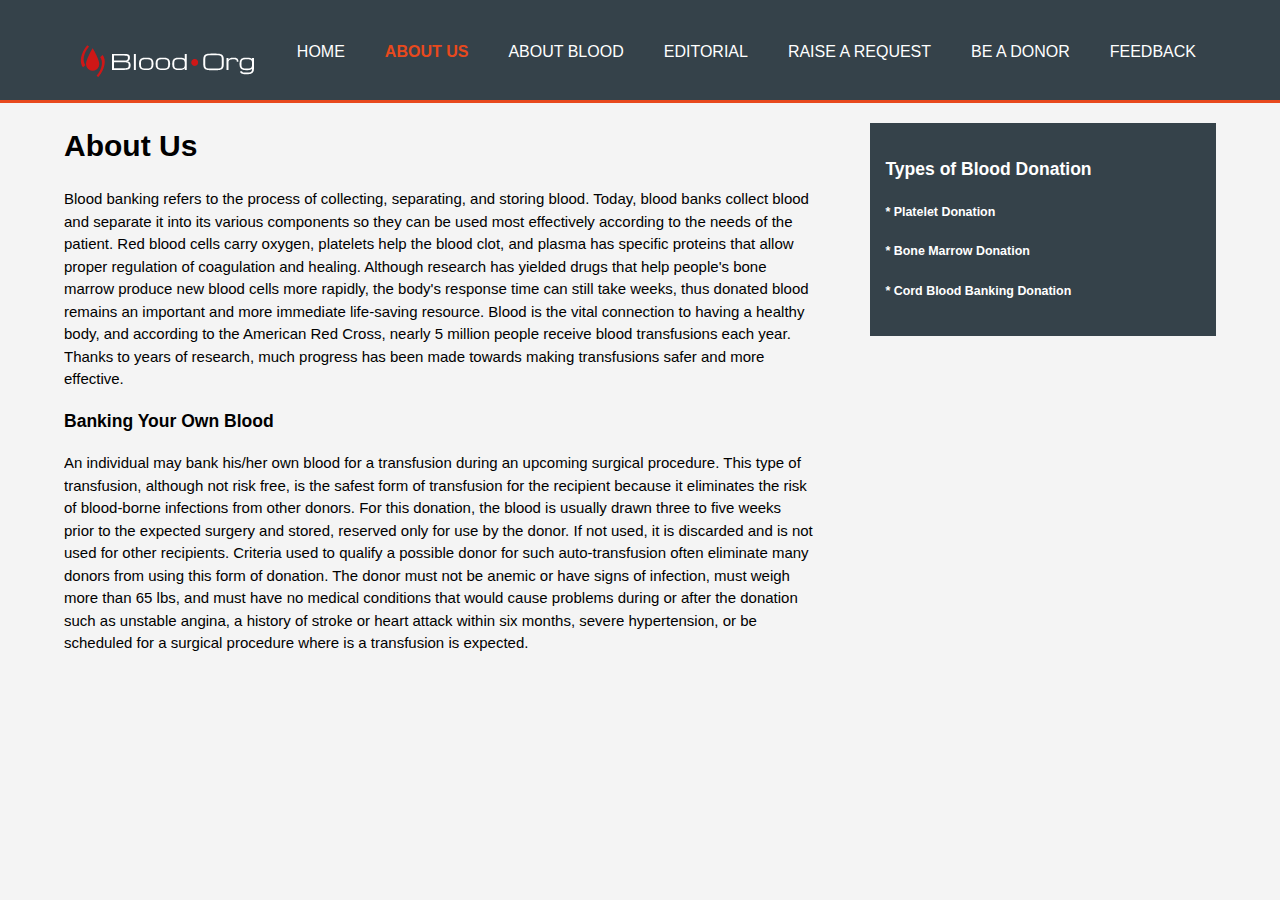
<file: about.html>
<!DOCTYPE html>
<html>
  <head>
    <meta charset="utf-8">
    <meta name="viewport" content="width=device-width">
    <meta name="description" content="Blood Org Website">
    <meta name="keywords" content="blood Org, donate blood, need blood">
    <meta name="author" content="Ajay Tyagi">

    <title>Blood Org | Welcome</title>

    <link rel="stylesheet" href="./css/style.css">

    
  </head>
  <body>
    <header>
      <div class="container">
        <div id="branding">
          <a href="index.html"><img src="./img/bloodorg2.png"></a>
        </div>
        <nav>
          <ul>
            <li><a href="index.html">Home</a></li>
            <li class="current"><a href="about.html">About Us</a></li>
            <li><a href="about_blood.html">About Blood</a></li>
            <li><a href="editorial.html">Editorial</a></li>
            <li><a href="request.html">Raise A Request</a></li>
            <li><a href="donate.html">Be A Donor</a></li>
            <li><a href="feedback.html">Feedback</a></li>
          </ul>
        </nav>
      </div>
    </header>

    <section id="main">
      <div class="container">
        <article id="main-col">
          <h1 class="page-title">About Us</h1>
          <p>
            Blood banking refers to the process of collecting, separating, and storing blood. Today, blood banks collect blood and separate it into its various components so they can be used most effectively according to the needs of the patient. Red blood cells carry oxygen, platelets help the blood clot, and plasma has specific proteins that allow proper regulation of coagulation and healing. Although research has yielded drugs that help people's bone marrow produce new blood cells more rapidly, the body's response time can still take weeks, thus donated blood remains an important and more immediate life-saving resource.

Blood is the vital connection to having a healthy body, and according to the American Red Cross, nearly 5 million people receive blood transfusions each year. Thanks to years of research, much progress has been made towards making transfusions safer and more effective.
          </p>
           <h3>Banking Your Own Blood</h3>
          <p>
          An individual may bank his/her own blood for a transfusion during an upcoming surgical procedure. This type of transfusion, although not risk free, is the safest form of transfusion for the recipient because it eliminates the risk of blood-borne infections from other donors. For this donation, the blood is usually drawn three to five weeks prior to the expected surgery and stored, reserved only for use by the donor. If not used, it is discarded and is not used for other recipients.

          Criteria used to qualify a possible donor for such auto-transfusion often eliminate many donors from using this form of donation. The donor must not be anemic or have signs of infection, must weigh more than 65 lbs, and must have no medical conditions that would cause problems during or after the donation such as unstable angina, a history of stroke or heart attack within six months, severe hypertension, or be scheduled for a surgical procedure where is a transfusion is expected.
          </p>
        </article>

        <aside id="sidebar">
          <div class="dark">
            <h3>Types of Blood Donation</h3>
            <h5>* Platelet Donation</h5>
            <h5>* Bone Marrow Donation</h5>
            <h5>* Cord Blood Banking Donation</h5>
          </div>
        </aside>
      </div>
    </section>

   
  </body>
</html>
</file>
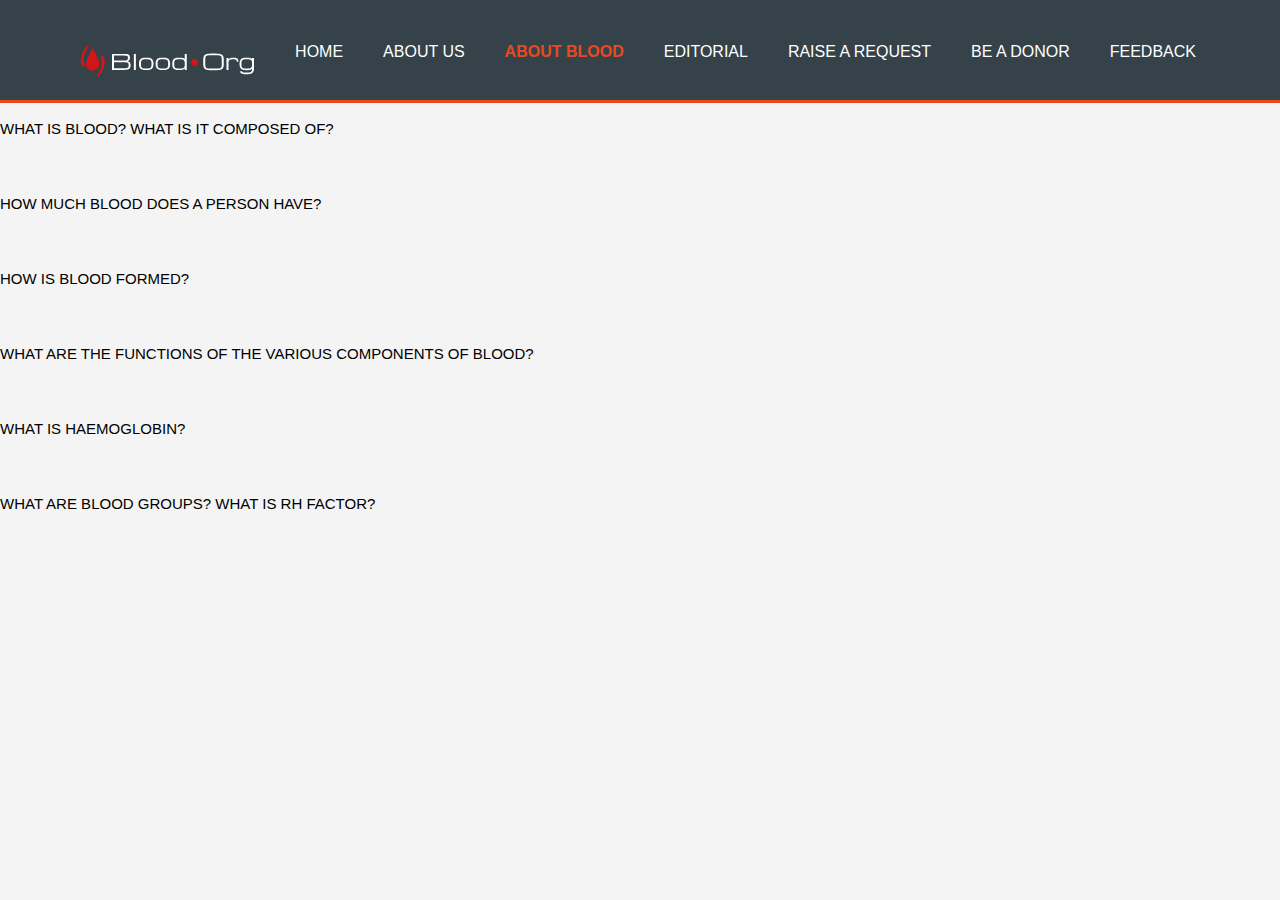
<file: about_blood.html>
<html>
  <head>
    <meta charset="utf-8">
    <meta name="viewport" content="width=device-width">
    <meta name="description" content="Blood Org Website">
	  <meta name="keywords" content="blood bank, donate blood, need blood">
  	<meta name="author" content="Ajay Tyagi, Akarshit Joshi">

    <title>Blood Org | Welcome</title>
    
    <link rel="stylesheet" href="./css/style.css">
  </head>
  <body>
    <header>
      <div class="container">
        <div id="branding">
          <a href="index.html"><img src="./img/bloodorg2.png"></a>
        </div>
        <nav>
          <ul>
            <li><a href="index.html">Home</a></li>
            <li><a href="about.html">About Us</a></li>
            <li class="current"><a href="about_blood.html">About Blood</a></li>
            <li><a href="editorial.html">Editorial</a></li>
            <li><a href="request.html">Raise A Request</a></li>
            <li><a href="donate.html">Be A Donor</a></li>
            <li><a href="feedback.html">Feedback</a></li>
          </ul>
        </nav>
      </div>
    </header>
    
    <p id="q1">WHAT IS BLOOD? WHAT IS IT COMPOSED OF?</p>
      <p id="text1" class="text">Blood is the red coloured fluid flowing continuously in our body’s circulatory system. It contains mainly a fluid called plasma in which are suspended cellular elements. Three types of cells: Red Blood Cells or RBC’s, White Blood Cells or WBC’s and tiny platelets form the cellular element.</p>
    <br>
  
    <div>
    <p id="q2">HOW MUCH BLOOD DOES A PERSON HAVE?</p>
      <p id="text2" class="text">The total amount of blood in the human body can vary with several factors, like age, sex, health condition, body type, etc. However, for an average adult, the volume of blood in his/her body is 7-8% of the body weight (The amount of blood would vary between 5 to 6 litres for an average adult).</p>
    </div>
    <br>
<div>

    <p id="q3">HOW IS BLOOD FORMED?</p>
      <p id="text3" class="text">Blood consists of RBCs, WBCs, platelets suspended in plasma. In early embryonic life blood cells are formed in liver and spleen. But by the fifth month the Haemopoisis (i.e., formation of blood) occurs in bone marrow and lymphatic tissues. At birth the entire bone marrow is red and active. Gradually as the child grows, the marrow remains red only in the flat bones and vertebrae. The RBC, grannulocytes of WBC and platelets are produced mainly by bone marrow. The lymphocytes, monocytes, plasma cells are formed in the lymphoid and Reticulo Endothelial tissues. The orderly proliferation of the cells in the bone marrow and their release into circulation is carefully regulated according to the needs of body. Every day, new blood cells are being produced in the bone marrow and every day old cells are dying and being removed from the body. Red blood cells have a life of 120 days and when it becomes old and senile it is thrown out. White cells live for a few days and platelets for a few hours. Thus, daily new cells are added to the circulation and old are removed from it.</p>
  </div>    
    <br>
<div>
    <p id="q4">WHAT ARE THE FUNCTIONS OF THE VARIOUS COMPONENTS OF BLOOD?</p>
      <p id="text4" class="text">The functions of the 4 components of blood are:  
a) Plasma: acts as a vehicle to carry many substances like glucose, fats and proteins, enzymes and hormones, etc., in addition to the blood cells. 
b) Red Cells: carry oxygen from lungs to various body tissues and take back carbon dioxide from the cells and tissues to be thrown out of body in the form of exhaled air. 
c) White cells: mainly act as body scavengers and guards. They help in the immune system of the body and act as defence forces of the body, killing the bacteria or any other organisms entering the body. 
d) Platelets: help in the clotting and coagulation of blood. We have experienced in our life that whenever we get injured the bleeding stops after a few minutes. This is brought about by a mechanism called clotting of blood in which platelets plays a very vital role.</p>
    </div>
    <br>
    
<div>
    <p id="q5">WHAT IS HAEMOGLOBIN?</p>
      <p id="text5" class="text">Haemoglobin is a substance present in the red cells. It is helpful in carrying oxygen and carbon dioxide. On an average, in a healthy male it should be between 14-16 gm % and in a female it should be about 12-14 gm %. This is also being daily synthesized and the new is replacing the old stock.</p>
    </div>
    <br>
<div>
    <p id="q6">WHAT ARE BLOOD GROUPS? WHAT IS RH FACTOR?</p>
      <p id="text6" class="text">Every individual has two types of blood groups. The first is called the ABO grouping and the second type is called Rh grouping. In the ABO group there are four categories namely A Group, B Group, O Group and AB Group. In the Rh Group either the individual is Rh-positive, or Rh-negative. Rh is a factor called as Rhesus factor that has come to us from Rhesus monkeys. It refers to a protein on the red blood cells (Protein present: Rh-positive; Protein absent: Rh-negative). Thus, each and every human being will fall in one of the following groups. A positive or A negative B positive or B negative O positive or O negative AB positive or AB negative There are also some sub groups and other classifications which have not been discussed here.</p>
    </div>
    <br>
    
<!--    <footer>
     <p>Blood Org Web Deisgn, Copyright &copy; 2019</p>
    </footer>
-->
    <script src="./js/text1.js"></script>
    <script src="./js/text2.js"></script>
    <script src="./js/text3.js"></script>
    <script src="./js/text4.js"></script>
    <script src="./js/text5.js"></script>
    <script src="./js/text6.js"></script>


</body>
</html>
</file>
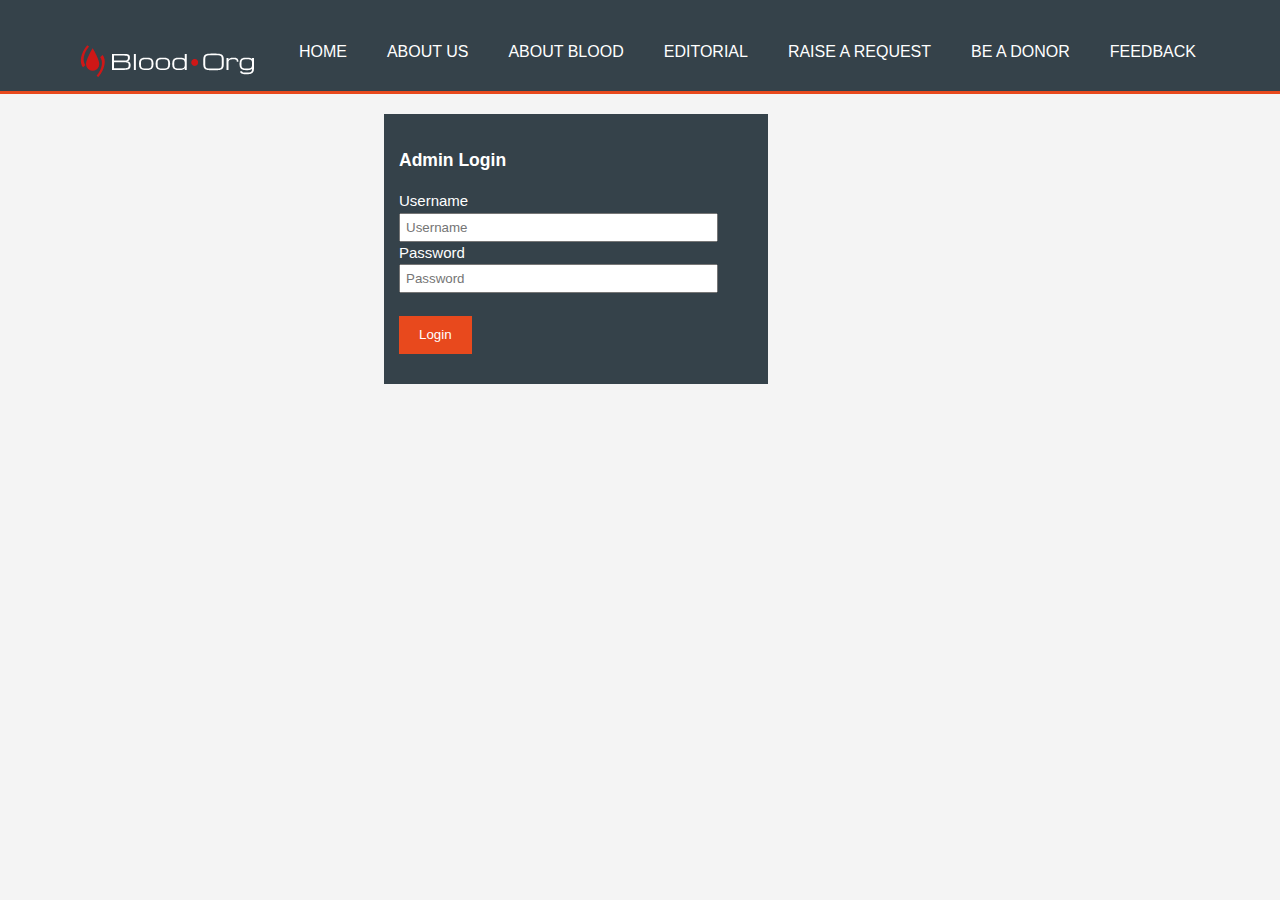
<file: adminlogin.html>
<html>
  <head>
    <meta charset="utf-8">
    <meta name="viewport" content="width=device-width">
    <meta name="description" content="Blood Org Website">
    <meta name="keywords" content="blood bank, donate blood, need blood">
    <meta name="author" content="Ajay Tyagi, Akarshit Joshi">

    <title>Blood Org | Welcome</title>
    
    <link rel="stylesheet" href="./css/style.css">
    <link rel="stylesheet" href="./css/slider.css">
  </head>
  <body>
    <header>
      <div class="container">
        <div id="branding">
          <a href="index.html"><img src="./img/bloodorg2.png"></a>
        </div>
        <nav>
          <ul>
            <li><a href="index.html">Home</a></li>
            <li><a href="about.html">About Us</a></li>
            <li><a href="about_blood.html">About Blood</a></li>
            <li><a href="editorial.html">Editorial</a></li>
            <li><a href="request.html">Raise A Request</a></li>
            <li><a href="donate.html">Be A Donor</a></li>
            <li><a href="feedback.html">Feedback</a></li>
          </ul>
        </nav>
      </div>
    </header>

    <aside id="feedside">
          <div class="feeddark">
            <h3>Admin Login</h3>
            <form class="quote" action="dashboard.html">
              <div>
                <label>Username</label><br>
                <input type="text" placeholder="Username" required>
              </div>
              <div>
                <label>Password</label><br>
                <input type="password" placeholder="Password" pattern="(?=.*\d)(?=.*[a-z])(?=.*[A-Z]).{8,}" title="Must contain at least one number and one uppercase and lowercase letter, and at least 8 or more characters" required>
              </div><br>
              
              <button class="button_1" type="submit">Login</button> 
          </form>
          </div>
        </aside>


   <!-- <footer>
      <p>Blood Org Web Deisgn, Copyright &copy; 2019</p>
    </footer> -->
    
    <script src="./js/slider.js"></script>
  </body>
</html>
</file>
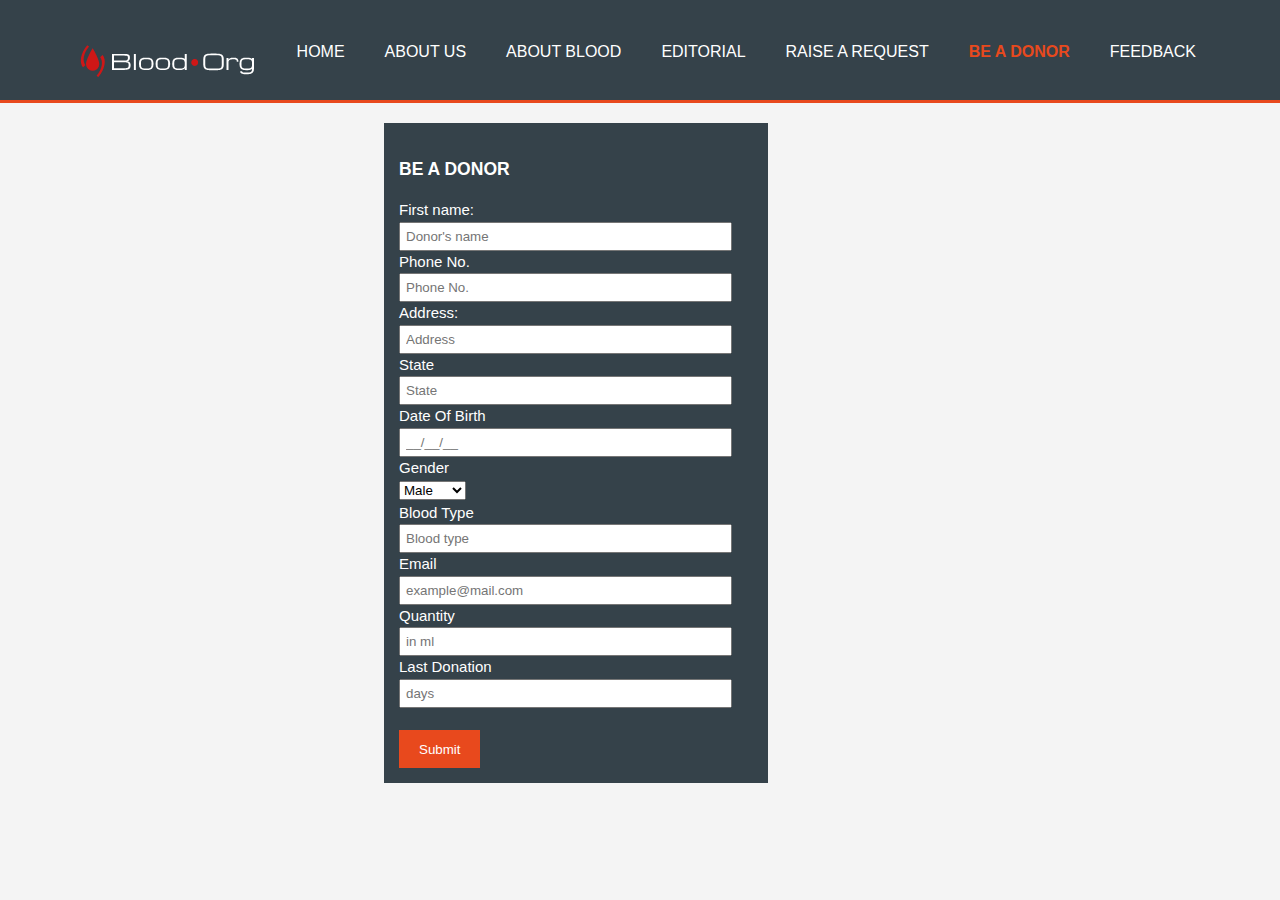
<file: donate.html>
<!DOCTYPE html>
<html>
  <head>
    <meta charset="utf-8">
    <meta name="viewport" content="width=device-width">
    <meta name="description" content="Blood Org Website">
    <meta name="keywords" content="blood Org, donate blood, need blood">
    <meta name="author" content="Ajay Tyagi, Akarshit Joshi">

    <title>Blood Org | Welcome</title>

    <link rel="stylesheet" href="./css/style.css">
    <script>        
           function phoneno(){          
            $('#phone').keypress(function(e) {
                var a = [];
                var k = e.which;

                for (i = 48; i < 58; i++)
                    a.push(i);

                if (!(a.indexOf(k)>=0))
                    e.preventDefault();
            });
        }
       </script>
  </head>
  <body>
    <header>
      <div class="container">
        <div id="branding">
          <a href="index.html"><img src="./img/bloodorg2.png"></a>
        </div>
        <nav>
          <ul>
            <li><a href="index.html">Home</a></li>
            <li><a href="about.html">About Us</a></li>
            <li><a href="about_blood.html">About Blood</a></li>
            <li><a href="editorial.html">Editorial</a></li>
            <li><a href="request.html">Raise A Request</a></li>
            <li class="current"><a href="donate.html">Be A Donor</a></li>
            <li><a href="feedback.html">Feedback</a></li>
          </ul>
        </nav>
      </div>
    </header>


    <aside id="feedside">
          <div class="feeddark">
            <h3>BE A DONOR</h3>
            <form class="quote"  action="http://localhost:3000/donor" method="POST">
              <div>
                First name: <input type="text" name="fname" placeholder="Donor's name"><br>
                Phone No. <input type="text" id="phone" name="phone" onkeypress="phoneno()" maxlength="10" placeholder="Phone No."><br>
                Address:<input type="text" name="addr" placeholder="Address"><br>
                State <input type="text" name="state" placeholder="State"><br>
                Date Of Birth <input type="text" name="dob" placeholder="__/__/__"><br>
                Gender<br>
                <select>
                <option value="male" selected="selected">Male</option><br><option value="female">Female</option><br><option value="other">Other</option>
                </select><br>
                Blood Type<input type="text" name="blood" placeholder="Blood type"><br>
                Email<input type="text" name="email" placeholder="example@mail.com"><br>
                Quantity<input type="number" name="quantity" placeholder="in ml" min="490"><br>
                Last Donation<input type="number" name="days" placeholder="days" min="59"><br><br>

                <button class="button_1" type="submit">Submit</button>
              </div>
            </form>
          </div>
    </aside>
    <!-- <footer>
      <p>Blood Org, Copyright &copy; 2019</p>
    </footer>
  -->
  </body>
  </html>
</file>
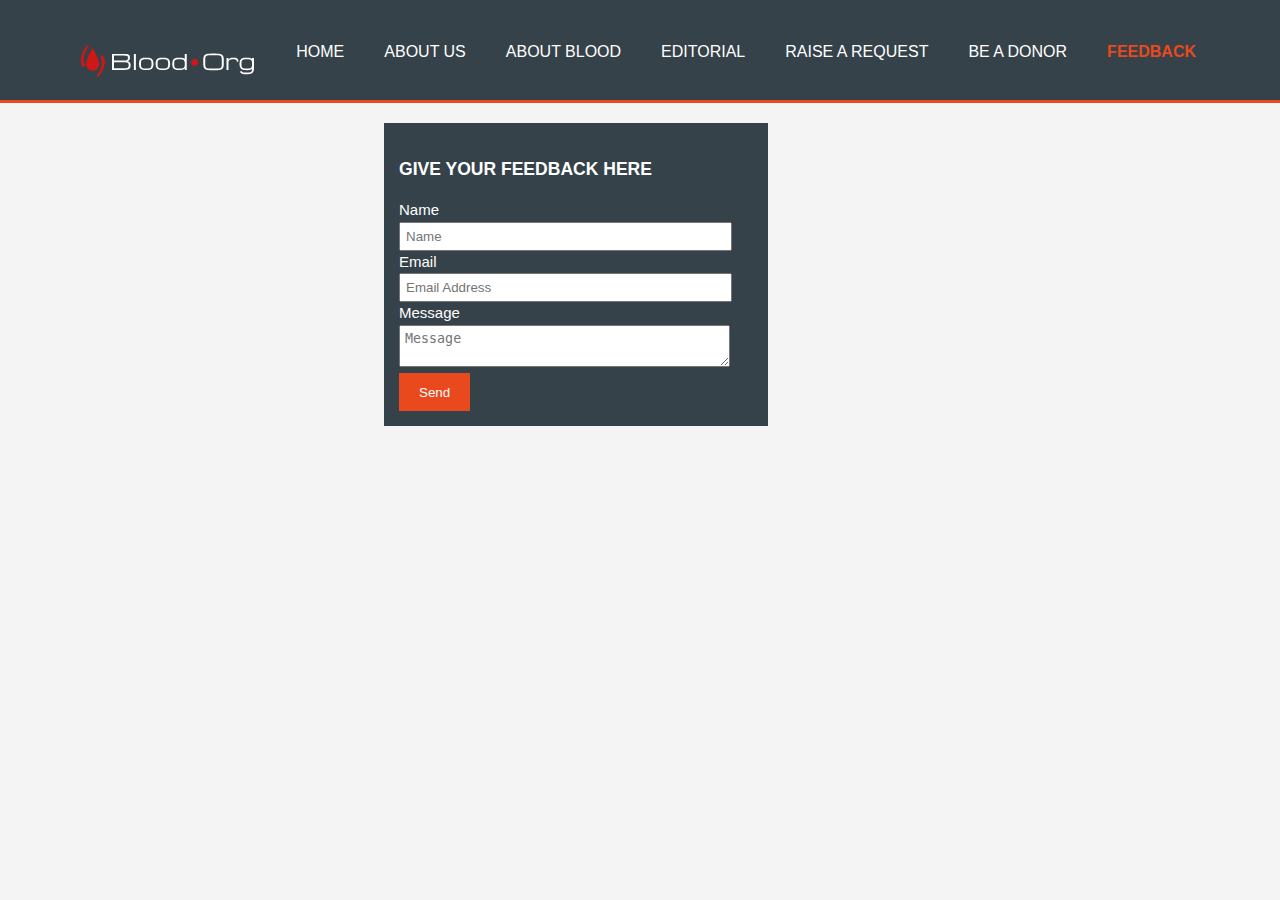
<file: feedback.html>
<!DOCTYPE html>
<html>
  <head>
    <meta charset="utf-8">
    <meta name="viewport" content="width=device-width">
    <meta name="description" content="Blood Org Website">
    <meta name="keywords" content="blood Org, donate blood, need blood">
    <meta name="author" content="Ajay Tyagi">

    <title>Blood Org | Welcome</title>
    
    <link rel="stylesheet" href="./css/style.css">
  </head>
  <body>
    <header>
      <div class="container">
        <div id="branding">
          <a href="index.html"><img src="./img/bloodorg2.png"></a>
        </div>
        <nav>
          <ul>
            <li><a href="index.html">Home</a></li>
            <li><a href="about.html">About Us</a></li>
            <li><a href="about_blood.html">About Blood</a></li>
            <li><a href="editorial.html">Editorial</a></li>
            <li><a href="request.html">Raise A Request</a></li>
            <li><a href="donate.html">Be A Donor</a></li>
            <li class="current"><a href="feedback.html">Feedback</a></li>
          </ul>
        </nav>
      </div>
    </header>


    <aside id="feedside">
          <div class="feeddark">
            <h3>GIVE YOUR FEEDBACK HERE</h3>
            <form class="quote" action="http://localhost:3002/feed" method="POST">
              <div>
                <label>Name</label><br>
                <input type="text" placeholder="Name">
              </div>
              <div>
                <label>Email</label><br>
                <input type="email" placeholder="Email Address">
              </div>
              <div>
                <label>Message</label><br>
                <textarea placeholder="Message"></textarea>
              </div>
              <button class="button_1" type="submit">Send</button>
          </form>
          </div>
        </aside>
        
  </body>
  </html>
</file>
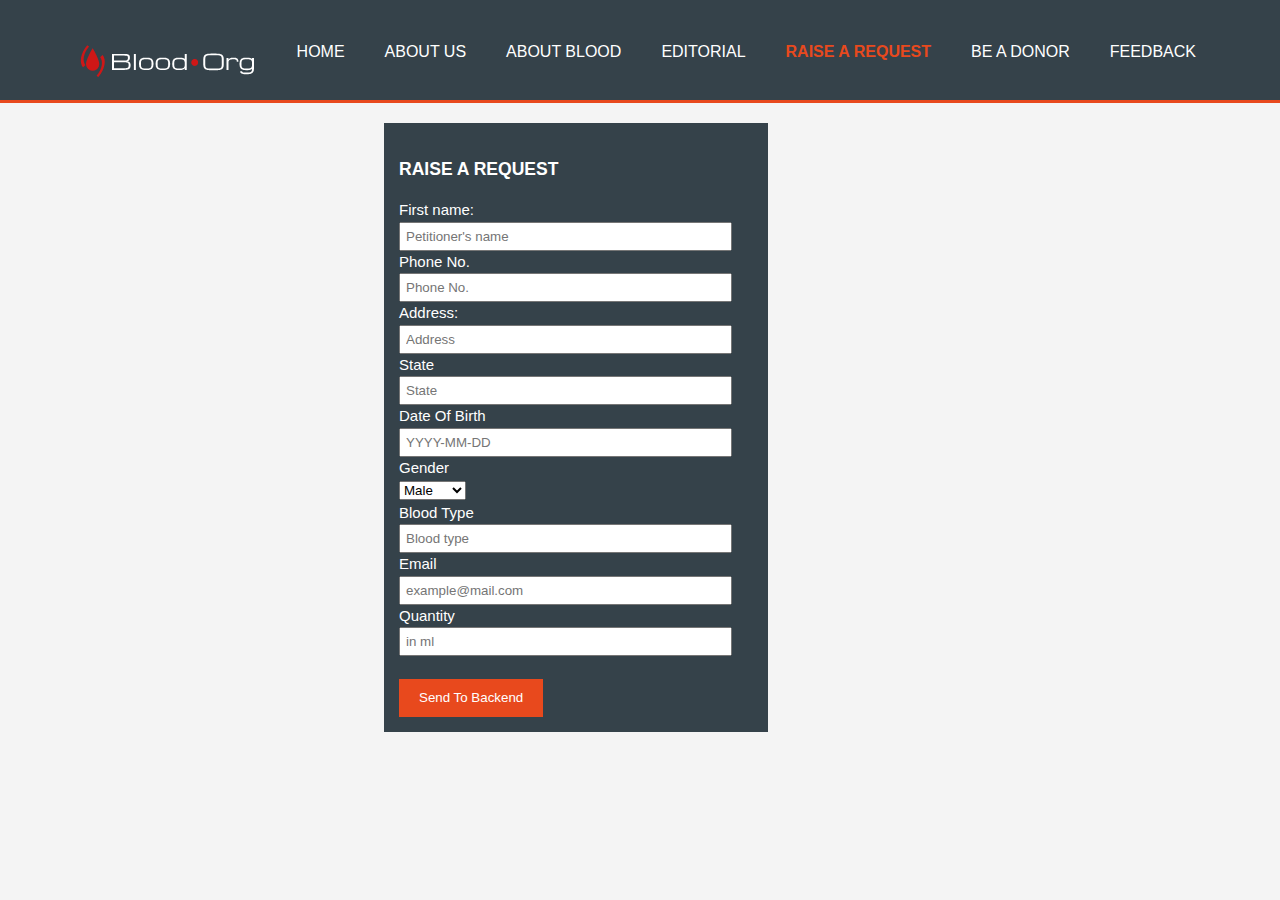
<file: request.html>
<!DOCTYPE html>
<html>
  <head>
    <meta charset="utf-8">
    <meta name="viewport" content="width=device-width">
    <meta name="description" content="Blood Org Website">
    <meta name="keywords" content="blood Org, donate blood, need blood">
    <meta name="author" content="Ajay Tyagi">

    <title>Blood Org | Welcome</title>

    <link rel="stylesheet" href="./css/style.css">
    <script>        
           function phoneno(){          
            $('#phone').keypress(function(e) {
                var a = [];
                var k = e.which;

                for (i = 48; i < 58; i++)
                    a.push(i);

                if (!(a.indexOf(k)>=0))
                    e.preventDefault();
            });
        }
       </script>
  </head>
  <body>
    <header>
      <div class="container">
        <div id="branding">
          <a href="index.html"><img src="./img/bloodorg2.png"></a>
        </div>
        <nav>
          <ul>
            <li><a href="index.html">Home</a></li>
            <li><a href="about.html">About Us</a></li>
            <li><a href="about_blood.html">About Blood</a></li>
            <li><a href="editorial.html">Editorial</a></li>
            <li class="current"><a href="request.html">Raise A Request</a></li>
            <li><a href="donate.html">Be A Donor</a></li>
            <li><a href="feedback.html">Feedback</a></li>
          </ul>
        </nav>
      </div>
    </header>


    <aside id="feedside">
          <div class="feeddark">
            <h3>RAISE A REQUEST</h3>
            <form class="quote"  action="http://localhost:3000/request" method="POST">
              <div>
                First name: <input type="text" name="fname" placeholder="Petitioner's name"><br>
                Phone No. <input type="text" id="phone" name="phone" onkeypress="phoneno()" maxlength="10" placeholder="Phone No."><br>
                Address:<input type="text" name="addr" placeholder="Address"><br>
                State <input type="text" name="state" placeholder="State"><br>
                Date Of Birth <input type="text" name="dob" placeholder="YYYY-MM-DD"><br>
                Gender<br>
                <select>
                <option value="male" selected="selected">Male</option><br><option value="female">Female</option><br><option value="other">Other</option>
                </select><br>
                Blood Type<input type="text" name="blood" placeholder="Blood type"><br>
                Email<input type="text" name="email" placeholder="example@mail.com"><br>
                Quantity<input type="number" name="quantity" placeholder="in ml" min="490"><br><br>

                <button class="button_1" type="submit">Send To Backend</button>
              </div>
            </form>
          </div>
    </aside>


 <!--   <footer>
      <p>Blood Org Web Deisgn, Copyright &copy; 2019</p>
    </footer>
  </div> -->
  </body>
</html>
</file>
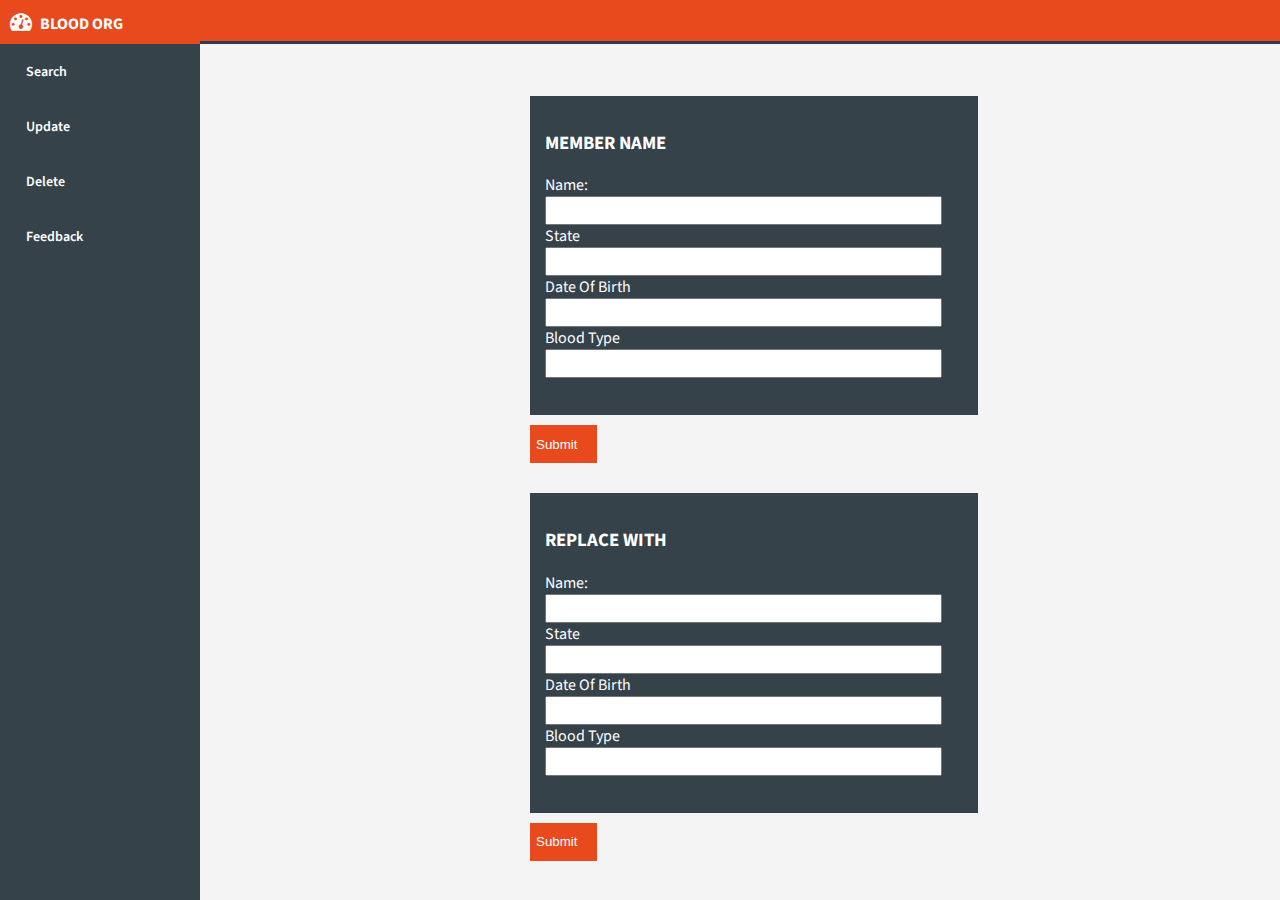
<file: update.html>
<!DOCTYPE html>
<html>
	<head>
		<meta charset="utf-8">
	    <meta http-equiv="X-UA-Compatible" content="IE=edge">
    	<meta name="viewport" content="width=device-width, initial-scale=1">
		<title>Blood Org | Dashboard</title>
		<link href='https://fonts.googleapis.com/css?family=Source+Sans+Pro:700, 600,500,400,300' rel='stylesheet' type='text/css'>
		<link rel="stylesheet" href="https://maxcdn.bootstrapcdn.com/font-awesome/4.5.0/css/font-awesome.min.css">
		<link rel="stylesheet" href="	">
		<link rel="stylesheet" href="main.css">

		<script src="https://code.jquery.com/jquery-2.2.0.min.js"></script>
		<script src="https://code.highcharts.com/highcharts.js"></script>
		<script src="https://code.highcharts.com/modules/data.js"></script> 
		<script src="main.js"></script> 

	</head>
	<body>
		<div class="header"onclick="window.location.href='dashboard.html'">
			<div class="logo">
				<i class="fa fa-tachometer"></i>
				<span>Blood Org</span>
			</div>
			<a href="#" class="nav-trigger"><span></span></a>
		</div>
		<div class="side-nav">
			<div class="logo">
				<i class="fa fa-tachometer"></i>
				<span>Blood Org</span>
			</div>
			<nav>
				<ul>
					<li>
						<a href="search.html">
							<span><i></i></span>
							<span>Search</span>
						</a>
					</li>
					<li>
						<a href="update.html">

							<span><i></i></span>
							<span>Update</span>
						</a>
					</li>
					<li>
						<a href="delete.html">
							<span><i></i></span>
							<span>Delete</span>
						</a>
					</li>
										<li>
						<a href="adminfeedback.html">
							<span><i></i></span>
							<span>Feedback</span>
						</a>
					</li>
				</ul>
			</nav>
		</div>
<br><br><br>
		<span>
		<aside id="feedside">
      	  <div class="feeddark">
            <h3>MEMBER NAME</h3>
        	    <form  class="quote" action="http://localhost:8080/example" method="POST">
            	<div>
                Name: <input type="text" name="fname"><br>                
                State <input type="text" name="state" ><br>
                Date Of Birth <input type="text" name="dob"><br>                
                Blood Type<input type="text" name="blood"><br><br>
              	</div>
            	</form>
                
          </div>
      	<a href="http://localhost:800/example"><button class="button_1" type="submit">Submit</button></a>
      	</aside>
      </span>
      <span>
		<aside id="feedside">
      	  <div class="feeddark">
            <h3>REPLACE WITH</h3>
        	    <form  class="quote" action="http://localhost:8080/example" method="POST">
            	<div>
                Name: <input type="text" name="fname"><br>                
                State <input type="text" name="state" ><br>
                Date Of Birth <input type="text" name="dob"><br>                
                Blood Type<input type="text" name="blood"><br><br>
                
              	</div>
            	</form>
          </div>
          <a href="http://localhost:800/example"><button class="button_1" type="submit">Submit</button></a>
      	</aside>
      </span>

      </body>
      </html>
</file>
<file: css/style.css>
body{
  font: 15px/1.5 Arial, Helvetica,sans-serif;
  padding:0;
  margin:0;
  background-color:#f4f4f4;
}

/* Global */
.container{
  width:90%;
  margin:auto;
  overflow:hidden;
}

ul{
  margin:0;
  padding:0;
}

.button_1{
  height:38px;
  background:#e8491d;
  border:0;
  padding-left: 20px;
  padding-right:20px;
  color:#ffffff;
}

.dark{
  padding:15px;
  background:#35424a;
  color:#ffffff;
  margin-top:10px;
  margin-bottom:10px;
}

/* Header **/
header{
  background:#35424a;
  color:#ffffff;
  padding-top:30px;
  min-height:70px;
  border-bottom:#e8491d 3px solid;
}

header a{
  color:#ffffff;
  text-decoration:none;
  text-transform: uppercase;
  font-size:16px;
}

header li{
  float:left;
  display:inline;
  padding: 0 20px 0 20px;
}

header #branding{
  float:left;
}

header #branding h1{
  margin:0;
}

header nav{
  float:right;
  margin-top:10px;
}

header .highlight, header .current a{
  color:#e8491d;
  font-weight:bold;
}

header a:hover{
  color:#cccccc;
  font-weight:bold;
}

/* Showcase */
#showcase{
  min-height:400px;
  background:url('../img/layer.jpg');
  text-align:center;
  color:#ffffff;
}

#showcase h1{
  margin-top:100px;
  font-size:55px;
  margin-bottom:10px;
}

#showcase p{
  font-size:20px;
}

/* Boxes */
#boxes{
  margin-top:20px;
}

#boxes .box{
  float:left;
  text-align: center;
  width:30%;
  padding:10px;
}

#boxes .box img{
  width:90px;
}

/* Sidebar */
aside#sidebar{
  float:right;
  width:30%;
  margin-top:10px;
}

aside#sidebar .quote input, aside#sidebar .quote textarea{
  width:90%;
  padding:5px;
}

/* Main-col */
article#main-col{
  float:left;
  width:65%;
}


/* Services */
ul#services li{
  list-style: none;
  padding:20px;
  border: #cccccc solid 1px;
  margin-bottom:5px;
  background:#e6e6e6;
}

footer{
  padding:20px;
  margin-top:20px;
  /*margin-bottom: 0px;*/
  color:#ffffff;
  background-color:#e8491d;
  text-align: center;
}

/* Media Queries */
@media(max-width: 768px){
  header #branding,
  header nav,
  header nav li,
  #newsletter h1,
  #newsletter form,
  #boxes .box,
  article#main-col,
  aside#sidebar{
    float:none;
    text-align:center;
    width:100%;
  }

  header{
    padding-bottom:20px;
  }

  #showcase h1{
    margin-top:40px;
  }

}

/* Side */
aside#feedside{
  float:left;
  width:30%;
  margin-top:10px;
  margin-left:30%;
}

aside#feedside .quote input, aside#feedside .quote textarea{
  width:90%;
  padding:5px;
}

.feeddark{
  padding:15px;
  background:#35424a;
  color:#ffffff;
  margin-top:10px;
  margin-bottom:10px;
}


/*
input {
position:absolute;
left:-999em
}

.text1 {
  width: 50%;
  display: none;
  height: 150px; 
  overflow: hidden;
  background: gray;
  transition: all 1.0s ease;
  border-left: 1px solid #000;
  
}
.inner3 {
  padding: 10px;
}
.ex3 input[type="checkbox"]:checked + .hide3 {
  height: 0;
  opacity: 0;
  display: block;
}*/

.text {
  width: 50%;
  display: none;
  height: 150px; 
  overflow: hidden;
  background: #F9F8F8;
  animation-name: textshow;
  animation-duration: 1s;
  padding: 10px;
  box-shadow: 5px 10px 18px #888888
  }

  @keyframes textshow{
    from{opacity:0}
    to{opactiy: 1}
  }

article#main-col1{
  float:left;
  width:100%;
</file>
<file: css/slider.css>
* {box-sizing:border-box}

/* Slideshow container */
.slideshow-container {
  max-width: 1000px;
  position: relative;
  margin: auto;
}

/* Hide the images by default */
.mySlides {
  display: none;
}

/* Next & previous buttons */
.prev, .next {
  cursor: pointer;
  position: absolute;
  top: 50%;
  width: auto;
  margin-top: -22px;
  padding: 16px;
  color: white;
  font-weight: bold;
  font-size: 18px;
  transition: 0.6s ease;
  border-radius: 0 3px 3px 0;
  user-select: none;
}

/* Position the "next button" to the right */
.next {
  right: 0;
  border-radius: 3px 0 0 3px;
}

/* On hover, add a black background color with a little bit see-through */
.prev:hover, .next:hover {
  background-color: rgba(0,0,0,0.8);
}

/* Caption text */
.text {
  color: #f2f2f2;
  font-size: 15px;
  padding: 8px 12px;
  position: absolute;
  bottom: 8px;
  width: 100%;
  text-align: center;
}

/* Number text (1/3 etc) */
.numbertext {
  color: #f2f2f2;
  font-size: 12px;
  padding: 8px 12px;
  position: absolute;
  top: 0;
}

/* The dots/bullets/indicators */
.dot {
  cursor: pointer;
  height: 15px;
  width: 15px;
  margin: 0 2px;
  background-color: #bbb;
  border-radius: 50%;
  display: inline-block;
  transition: background-color 0.6s ease;
}

.active, .dot:hover {
  background-color: #717171;
}

/* Fading animation */
.fade {
  -webkit-animation-name: fade;
  -webkit-animation-duration: 1.5s;
  animation-name: fade;
  animation-duration: 1.5s;
}

.landscape {
  height: 400px;
  width: 1000px;
}

@-webkit-keyframes fade {
  from {opacity: .4} 
  to {opacity: 1}
}

@keyframes fade {
  from {opacity: .4} 
  to {opacity: 1}
}
</file>
<file: main.css>
* {
	box-sizing: border-box;
}
body {
	margin: 0;
	padding: 0;
	font-family: 'Source Sans Pro', sans-serif;
	background-color:#f4f4f4;
	-webkit-font-smoothing: antialiased;
  	-moz-osx-font-smoothing: grayscale;
}
.header {
	position: absolute;
	width: 100%;
	z-index: 3;
	height: 44px;
	background-color: #fff;
	border-bottom: 3px solid #2d3d51;
}
/* logo in header(mobile version) and side-nav (tablet & desktop) */
.logo {
	height: 44px;
	padding: 10px;
	font-weight: 700;
}
.header .logo {
	color: #233245;
}
.side-nav .logo {
	background-color: #e8491d;
	color: #fff;
}
.header .logo {
	float: left;
}
.header .logo {
	height: 44px;
	z-index: 1;
	padding: 10px;
	font-weight: 700;
	color: #e8491d;
}
.logo  i {
	font-size: 22px;
}
.logo span {
	margin-left: 5px;
	text-transform: uppercase;
}
.nav-trigger {
	position: relative;
	float: right;
	width: 20px;
	height: 44px;
	right: 30px;
	display: block;	
}
.nav-trigger span, .nav-trigger span:before, span:after {
	width: 20px;
	height: 2px;
	background-color: #35424a;
	position: absolute;
}
.nav-trigger span {
	top: 50%;
}
.nav-trigger span:before, .nav-trigger span:after {
	content: '';
}
.nav-trigger span:before {
	top: -6px;
}
.nav-trigger span:after {
	top: 6px;
}
/* side navigation styles */
.side-nav {
	position: absolute;
	width: 100%;
	height: 100vh;
	background-color:#35424a;
	z-index: 1;
	display: none;
}
.side-nav.visible {
	display: block;
}
.side-nav ul {
	margin: 0;
	padding: 0;
}
.side-nav ul li {
	padding: 16px 16px;
	border-bottom: 1px solid #35424a;
	position: relative;
}
.side-nav ul li.active:before {
	content: '';
	position: absolute;
	width: 4px;
	height: 100%;
	top: 0;
	left: 0;
	background-color: #fff;
}
.side-nav ul li a {
	color: #fff;
	display: block;
	text-decoration: none;
}
.side-nav ul li i {
	color: #0497df;
	min-width: 20px;
	text-align: center;
}
.side-nav ul li span:nth-child(2) {
	margin-left: 10px;
	font-size: 14px;
	font-weight: 600;
}
/* main content styles */
.main-content {
	padding: 40px;
	margin-top: 0;
	padding: 0;
	padding-top: 44px;
	height: 100%;
	/*overflow: scroll;*/
}
.main-content .title {
	background-color: #eef1f7;
	/*border-bottom: 1px solid #b8bec9;*/
	padding: 10px 20px;
	font-weight: 700;
	color: #333;
	font-size: 18px;
}
/* set element styles to fit tablet and higher(desktop) */
@media screen and (min-width: 600px) {
	.header {
		background-color: #e8491d;
		z-index: 1;
	}
	.header .logo {
		display: none;
	}
	.nav-trigger {
		display: none;
	}
	.nav-trigger span, .nav-trigger span:before, span:after {
		background-color: #fff;
	}
	.side-nav {
		display: block;
		width: 70px;
		z-index: 2;
	}
	.side-nav ul li span:nth-child(2) {
		display: none;
	}
	.side-nav .logo i {
		padding-left: 12px;
	}
	.side-nav .logo span {
		display: none;
	}
	.side-nav ul li i {
		font-size: 26px;
	}
	.side-nav ul li a {
		text-align: center;
	}
	.main-content {
		margin-left: 70px;
	}
}
/* set element styles for desktop */
@media screen and (min-width: 800px) {
	.side-nav {
		width: 200px;
	}
	.side-nav ul li span:nth-child(2) {
		display: inline-block;
	}
	.side-nav ul li i {
		font-size: 16px;
	}
	.side-nav ul li a {
		text-align: left;
	}
	.side-nav .logo i {
		padding-left: 0;
	}
	.side-nav .logo span {
		display: inline-block;
	}
	.main-content {
		margin-left: 200px;
	}
}

/* main box container */
.main {
	display: flex;
	flex-flow: row wrap;
}
.widget {
	flex-basis: 300px;
	flex-grow: 10;
	height: 300px;
	margin: 15px;
	border-radius: 6px;
	background-color: #ffffff;
	position: relative;
}
.widget .title {
	background-color: #eef1f7;
	border-bottom: 1px solid #dfe4ec;
	padding: 10px;
	border-top-left-radius: 6px;
	border-top-right-radius: 6px;
	color: #e8491d;
	font-weight: 600;
}
.ad {
	width: 350px;
	height: 300px;
	border: 1px solid #ddd;
}





aside#feedside{
  /*float:none;*/
  width:35%;
  margin-top:10px;
  margin-left: 530px;
}

aside#feedside .quote input, aside#feedside .quote textarea{
  width:95%;
  padding:5px;
}

.feeddark{
  padding:15px;
  background:#35424a;
  color:#ffffff;
  margin-top:30px;
  margin-bottom:10px;
}

.button_1{
  height:38px;
  background:#e8491d;
  border:0;
  padding-left: 20px%;
  padding-right:20px;
  color:#ffffff;
}

.button_2 {
	height:38px;
  background:#e8491d;
  border:0;
  margin-top:150px;
  margin-left:700px; 
  padding-left: 20px;
  padding-right:20px;
  color:#ffffff;
}
</file>
